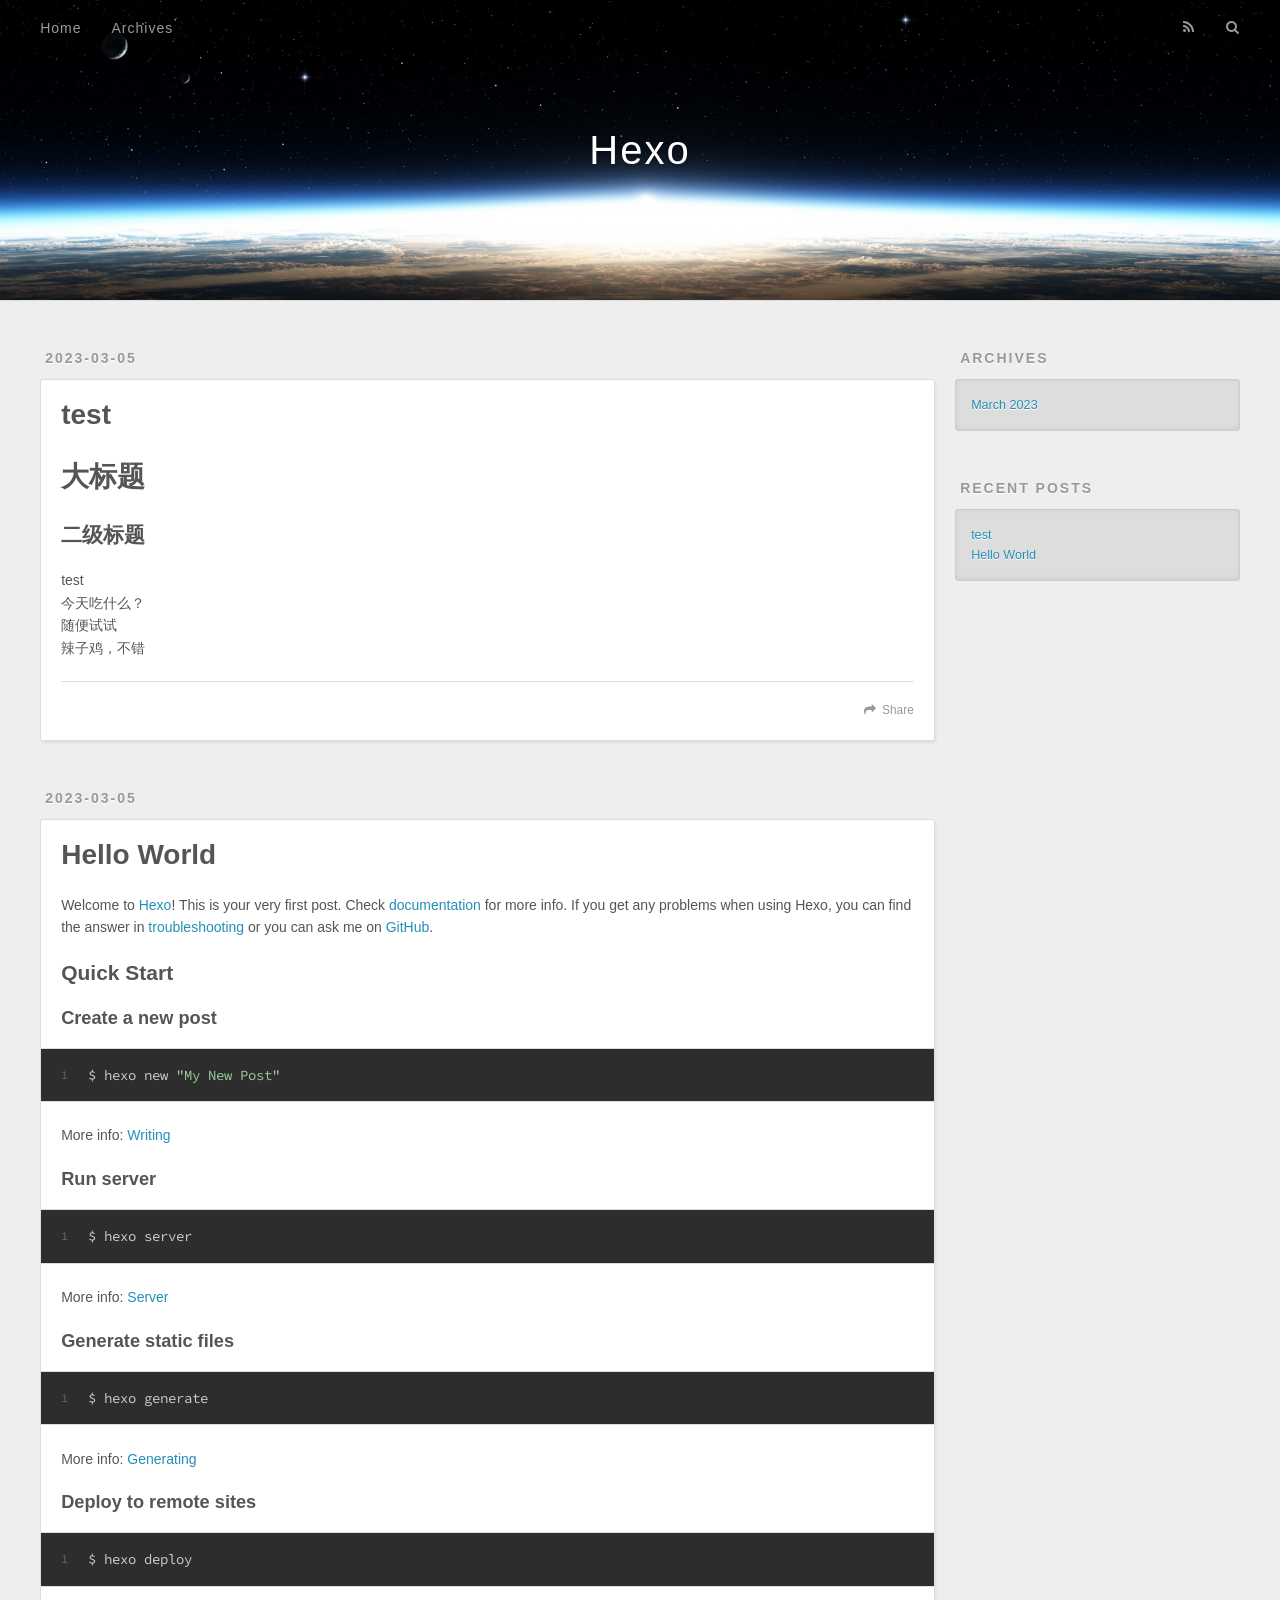
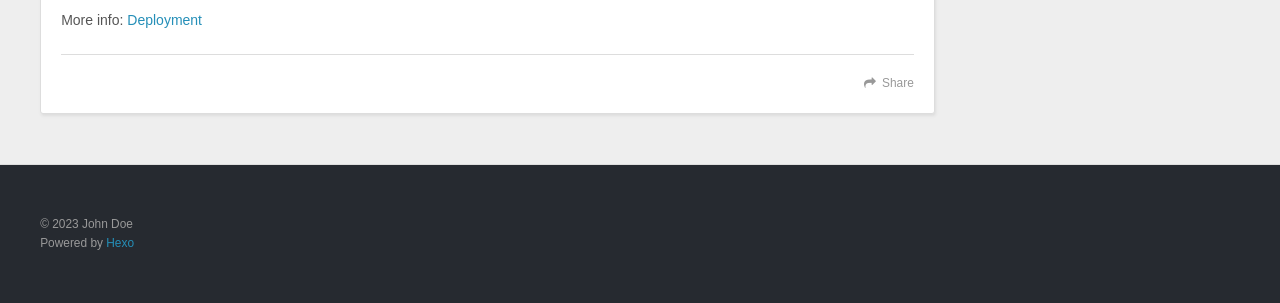
<file: index.html>
<!DOCTYPE html>
<html>
<head>
  <meta charset="utf-8">
  

  
  <title>Hexo</title>
  <meta name="viewport" content="width=device-width, initial-scale=1, maximum-scale=1">
  <meta property="og:type" content="website">
<meta property="og:title" content="Hexo">
<meta property="og:url" content="http://example.com/index.html">
<meta property="og:site_name" content="Hexo">
<meta property="og:locale" content="en_US">
<meta property="article:author" content="John Doe">
<meta name="twitter:card" content="summary">
  
    <link rel="alternate" href="/atom.xml" title="Hexo" type="application/atom+xml">
  
  
    <link rel="icon" href="/favicon.png">
  
  
    <link href="//fonts.googleapis.com/css?family=Source+Code+Pro" rel="stylesheet" type="text/css">
  
  
<link rel="stylesheet" href="/css/style.css">

<meta name="generator" content="Hexo 5.4.2"></head>

<body>
  <div id="container">
    <div id="wrap">
      <header id="header">
  <div id="banner"></div>
  <div id="header-outer" class="outer">
    <div id="header-title" class="inner">
      <h1 id="logo-wrap">
        <a href="/" id="logo">Hexo</a>
      </h1>
      
    </div>
    <div id="header-inner" class="inner">
      <nav id="main-nav">
        <a id="main-nav-toggle" class="nav-icon"></a>
        
          <a class="main-nav-link" href="/">Home</a>
        
          <a class="main-nav-link" href="/archives">Archives</a>
        
      </nav>
      <nav id="sub-nav">
        
          <a id="nav-rss-link" class="nav-icon" href="/atom.xml" title="RSS Feed"></a>
        
        <a id="nav-search-btn" class="nav-icon" title="Search"></a>
      </nav>
      <div id="search-form-wrap">
        <form action="//google.com/search" method="get" accept-charset="UTF-8" class="search-form"><input type="search" name="q" class="search-form-input" placeholder="Search"><button type="submit" class="search-form-submit">&#xF002;</button><input type="hidden" name="sitesearch" value="http://example.com"></form>
      </div>
    </div>
  </div>
</header>
      <div class="outer">
        <section id="main">
  
    <article id="post-test" class="article article-type-post" itemscope itemprop="blogPost">
  <div class="article-meta">
    <a href="/2023/03/05/test/" class="article-date">
  <time datetime="2023-03-04T17:13:59.000Z" itemprop="datePublished">2023-03-05</time>
</a>
    
  </div>
  <div class="article-inner">
    
    
      <header class="article-header">
        
  
    <h1 itemprop="name">
      <a class="article-title" href="/2023/03/05/test/">test</a>
    </h1>
  

      </header>
    
    <div class="article-entry" itemprop="articleBody">
      
        <h1 id="大标题"><a href="#大标题" class="headerlink" title="大标题"></a>大标题</h1><h2 id="二级标题"><a href="#二级标题" class="headerlink" title="二级标题"></a>二级标题</h2><p>test<br>今天吃什么？<br>随便试试<br>辣子鸡，不错</p>

      
    </div>
    <footer class="article-footer">
      <a data-url="http://example.com/2023/03/05/test/" data-id="cleub944b0001d62c0gducudq" class="article-share-link">Share</a>
      
      
    </footer>
  </div>
  
</article>


  
    <article id="post-hello-world" class="article article-type-post" itemscope itemprop="blogPost">
  <div class="article-meta">
    <a href="/2023/03/05/hello-world/" class="article-date">
  <time datetime="2023-03-04T17:11:36.143Z" itemprop="datePublished">2023-03-05</time>
</a>
    
  </div>
  <div class="article-inner">
    
    
      <header class="article-header">
        
  
    <h1 itemprop="name">
      <a class="article-title" href="/2023/03/05/hello-world/">Hello World</a>
    </h1>
  

      </header>
    
    <div class="article-entry" itemprop="articleBody">
      
        <p>Welcome to <a target="_blank" rel="noopener" href="https://hexo.io/">Hexo</a>! This is your very first post. Check <a target="_blank" rel="noopener" href="https://hexo.io/docs/">documentation</a> for more info. If you get any problems when using Hexo, you can find the answer in <a target="_blank" rel="noopener" href="https://hexo.io/docs/troubleshooting.html">troubleshooting</a> or you can ask me on <a target="_blank" rel="noopener" href="https://github.com/hexojs/hexo/issues">GitHub</a>.</p>
<h2 id="Quick-Start"><a href="#Quick-Start" class="headerlink" title="Quick Start"></a>Quick Start</h2><h3 id="Create-a-new-post"><a href="#Create-a-new-post" class="headerlink" title="Create a new post"></a>Create a new post</h3><figure class="highlight bash"><table><tr><td class="gutter"><pre><span class="line">1</span><br></pre></td><td class="code"><pre><span class="line">$ hexo new <span class="string">&quot;My New Post&quot;</span></span><br></pre></td></tr></table></figure>

<p>More info: <a target="_blank" rel="noopener" href="https://hexo.io/docs/writing.html">Writing</a></p>
<h3 id="Run-server"><a href="#Run-server" class="headerlink" title="Run server"></a>Run server</h3><figure class="highlight bash"><table><tr><td class="gutter"><pre><span class="line">1</span><br></pre></td><td class="code"><pre><span class="line">$ hexo server</span><br></pre></td></tr></table></figure>

<p>More info: <a target="_blank" rel="noopener" href="https://hexo.io/docs/server.html">Server</a></p>
<h3 id="Generate-static-files"><a href="#Generate-static-files" class="headerlink" title="Generate static files"></a>Generate static files</h3><figure class="highlight bash"><table><tr><td class="gutter"><pre><span class="line">1</span><br></pre></td><td class="code"><pre><span class="line">$ hexo generate</span><br></pre></td></tr></table></figure>

<p>More info: <a target="_blank" rel="noopener" href="https://hexo.io/docs/generating.html">Generating</a></p>
<h3 id="Deploy-to-remote-sites"><a href="#Deploy-to-remote-sites" class="headerlink" title="Deploy to remote sites"></a>Deploy to remote sites</h3><figure class="highlight bash"><table><tr><td class="gutter"><pre><span class="line">1</span><br></pre></td><td class="code"><pre><span class="line">$ hexo deploy</span><br></pre></td></tr></table></figure>

<p>More info: <a target="_blank" rel="noopener" href="https://hexo.io/docs/one-command-deployment.html">Deployment</a></p>

      
    </div>
    <footer class="article-footer">
      <a data-url="http://example.com/2023/03/05/hello-world/" data-id="cleub94480000d62c232hgd8u" class="article-share-link">Share</a>
      
      
    </footer>
  </div>
  
</article>


  


</section>
        
          <aside id="sidebar">
  
    

  
    

  
    
  
    
  <div class="widget-wrap">
    <h3 class="widget-title">Archives</h3>
    <div class="widget">
      <ul class="archive-list"><li class="archive-list-item"><a class="archive-list-link" href="/archives/2023/03/">March 2023</a></li></ul>
    </div>
  </div>


  
    
  <div class="widget-wrap">
    <h3 class="widget-title">Recent Posts</h3>
    <div class="widget">
      <ul>
        
          <li>
            <a href="/2023/03/05/test/">test</a>
          </li>
        
          <li>
            <a href="/2023/03/05/hello-world/">Hello World</a>
          </li>
        
      </ul>
    </div>
  </div>

  
</aside>
        
      </div>
      <footer id="footer">
  
  <div class="outer">
    <div id="footer-info" class="inner">
      &copy; 2023 John Doe<br>
      Powered by <a href="http://hexo.io/" target="_blank">Hexo</a>
    </div>
  </div>
</footer>
    </div>
    <nav id="mobile-nav">
  
    <a href="/" class="mobile-nav-link">Home</a>
  
    <a href="/archives" class="mobile-nav-link">Archives</a>
  
</nav>
    

<script src="//ajax.googleapis.com/ajax/libs/jquery/2.0.3/jquery.min.js"></script>


  
<link rel="stylesheet" href="/fancybox/jquery.fancybox.css">

  
<script src="/fancybox/jquery.fancybox.pack.js"></script>




<script src="/js/script.js"></script>




  </div>
</body>
</html>
</file>
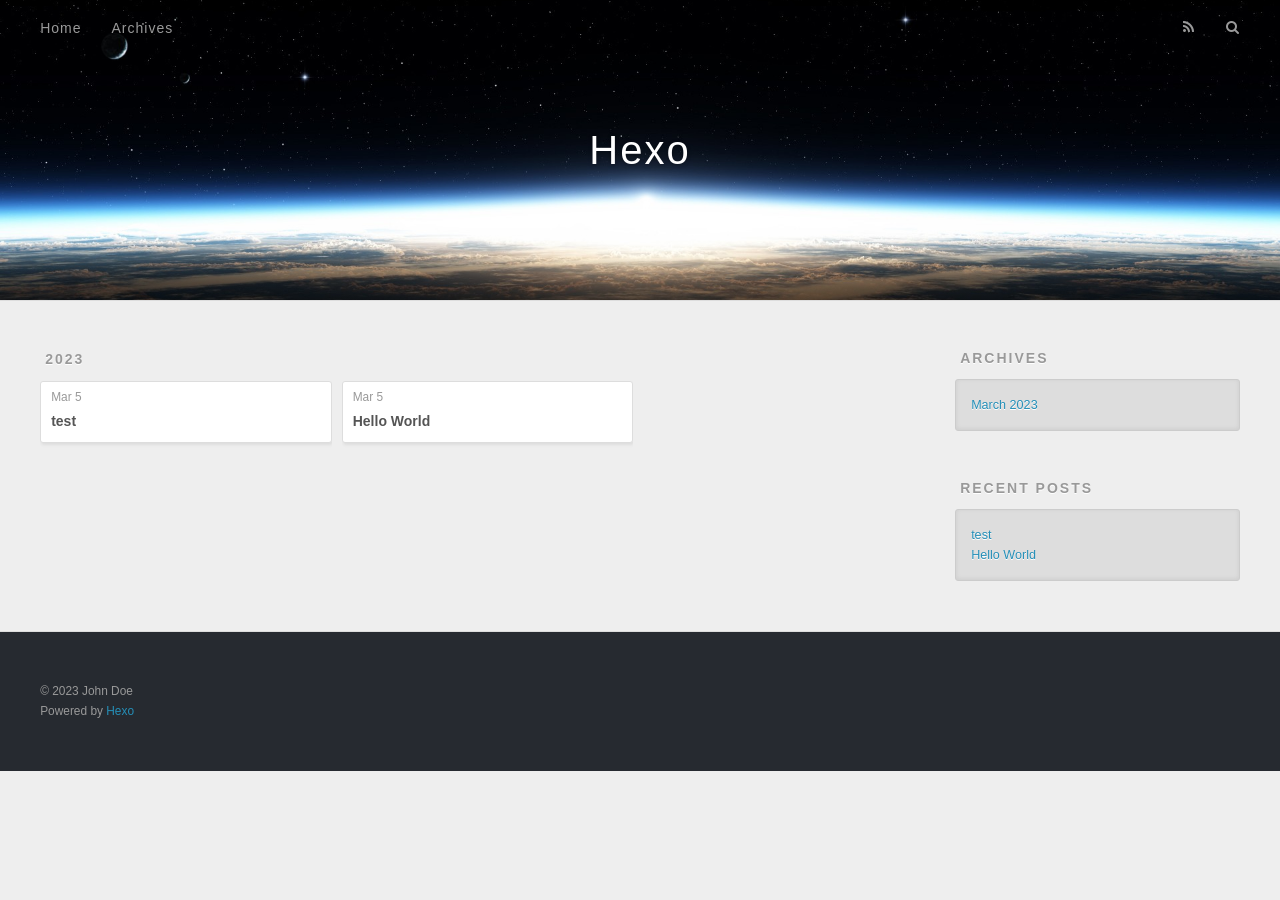
<file: archives/index.html>
<!DOCTYPE html>
<html>
<head>
  <meta charset="utf-8">
  

  
  <title>Archives | Hexo</title>
  <meta name="viewport" content="width=device-width, initial-scale=1, maximum-scale=1">
  <meta property="og:type" content="website">
<meta property="og:title" content="Hexo">
<meta property="og:url" content="http://example.com/archives/index.html">
<meta property="og:site_name" content="Hexo">
<meta property="og:locale" content="en_US">
<meta property="article:author" content="John Doe">
<meta name="twitter:card" content="summary">
  
    <link rel="alternate" href="/atom.xml" title="Hexo" type="application/atom+xml">
  
  
    <link rel="icon" href="/favicon.png">
  
  
    <link href="//fonts.googleapis.com/css?family=Source+Code+Pro" rel="stylesheet" type="text/css">
  
  
<link rel="stylesheet" href="/css/style.css">

<meta name="generator" content="Hexo 5.4.2"></head>

<body>
  <div id="container">
    <div id="wrap">
      <header id="header">
  <div id="banner"></div>
  <div id="header-outer" class="outer">
    <div id="header-title" class="inner">
      <h1 id="logo-wrap">
        <a href="/" id="logo">Hexo</a>
      </h1>
      
    </div>
    <div id="header-inner" class="inner">
      <nav id="main-nav">
        <a id="main-nav-toggle" class="nav-icon"></a>
        
          <a class="main-nav-link" href="/">Home</a>
        
          <a class="main-nav-link" href="/archives">Archives</a>
        
      </nav>
      <nav id="sub-nav">
        
          <a id="nav-rss-link" class="nav-icon" href="/atom.xml" title="RSS Feed"></a>
        
        <a id="nav-search-btn" class="nav-icon" title="Search"></a>
      </nav>
      <div id="search-form-wrap">
        <form action="//google.com/search" method="get" accept-charset="UTF-8" class="search-form"><input type="search" name="q" class="search-form-input" placeholder="Search"><button type="submit" class="search-form-submit">&#xF002;</button><input type="hidden" name="sitesearch" value="http://example.com"></form>
      </div>
    </div>
  </div>
</header>
      <div class="outer">
        <section id="main">
  
  
    
    
      
      
      <section class="archives-wrap">
        <div class="archive-year-wrap">
          <a href="/archives/2023" class="archive-year">2023</a>
        </div>
        <div class="archives">
    
    <article class="archive-article archive-type-post">
  <div class="archive-article-inner">
    <header class="archive-article-header">
      <a href="/2023/03/05/test/" class="archive-article-date">
  <time datetime="2023-03-04T17:13:59.000Z" itemprop="datePublished">Mar 5</time>
</a>
      
  
    <h1 itemprop="name">
      <a class="archive-article-title" href="/2023/03/05/test/">test</a>
    </h1>
  

    </header>
  </div>
</article>
  
    
    
    <article class="archive-article archive-type-post">
  <div class="archive-article-inner">
    <header class="archive-article-header">
      <a href="/2023/03/05/hello-world/" class="archive-article-date">
  <time datetime="2023-03-04T17:11:36.143Z" itemprop="datePublished">Mar 5</time>
</a>
      
  
    <h1 itemprop="name">
      <a class="archive-article-title" href="/2023/03/05/hello-world/">Hello World</a>
    </h1>
  

    </header>
  </div>
</article>
  
  
    </div></section>
  


</section>
        
          <aside id="sidebar">
  
    

  
    

  
    
  
    
  <div class="widget-wrap">
    <h3 class="widget-title">Archives</h3>
    <div class="widget">
      <ul class="archive-list"><li class="archive-list-item"><a class="archive-list-link" href="/archives/2023/03/">March 2023</a></li></ul>
    </div>
  </div>


  
    
  <div class="widget-wrap">
    <h3 class="widget-title">Recent Posts</h3>
    <div class="widget">
      <ul>
        
          <li>
            <a href="/2023/03/05/test/">test</a>
          </li>
        
          <li>
            <a href="/2023/03/05/hello-world/">Hello World</a>
          </li>
        
      </ul>
    </div>
  </div>

  
</aside>
        
      </div>
      <footer id="footer">
  
  <div class="outer">
    <div id="footer-info" class="inner">
      &copy; 2023 John Doe<br>
      Powered by <a href="http://hexo.io/" target="_blank">Hexo</a>
    </div>
  </div>
</footer>
    </div>
    <nav id="mobile-nav">
  
    <a href="/" class="mobile-nav-link">Home</a>
  
    <a href="/archives" class="mobile-nav-link">Archives</a>
  
</nav>
    

<script src="//ajax.googleapis.com/ajax/libs/jquery/2.0.3/jquery.min.js"></script>


  
<link rel="stylesheet" href="/fancybox/jquery.fancybox.css">

  
<script src="/fancybox/jquery.fancybox.pack.js"></script>




<script src="/js/script.js"></script>




  </div>
</body>
</html>
</file>
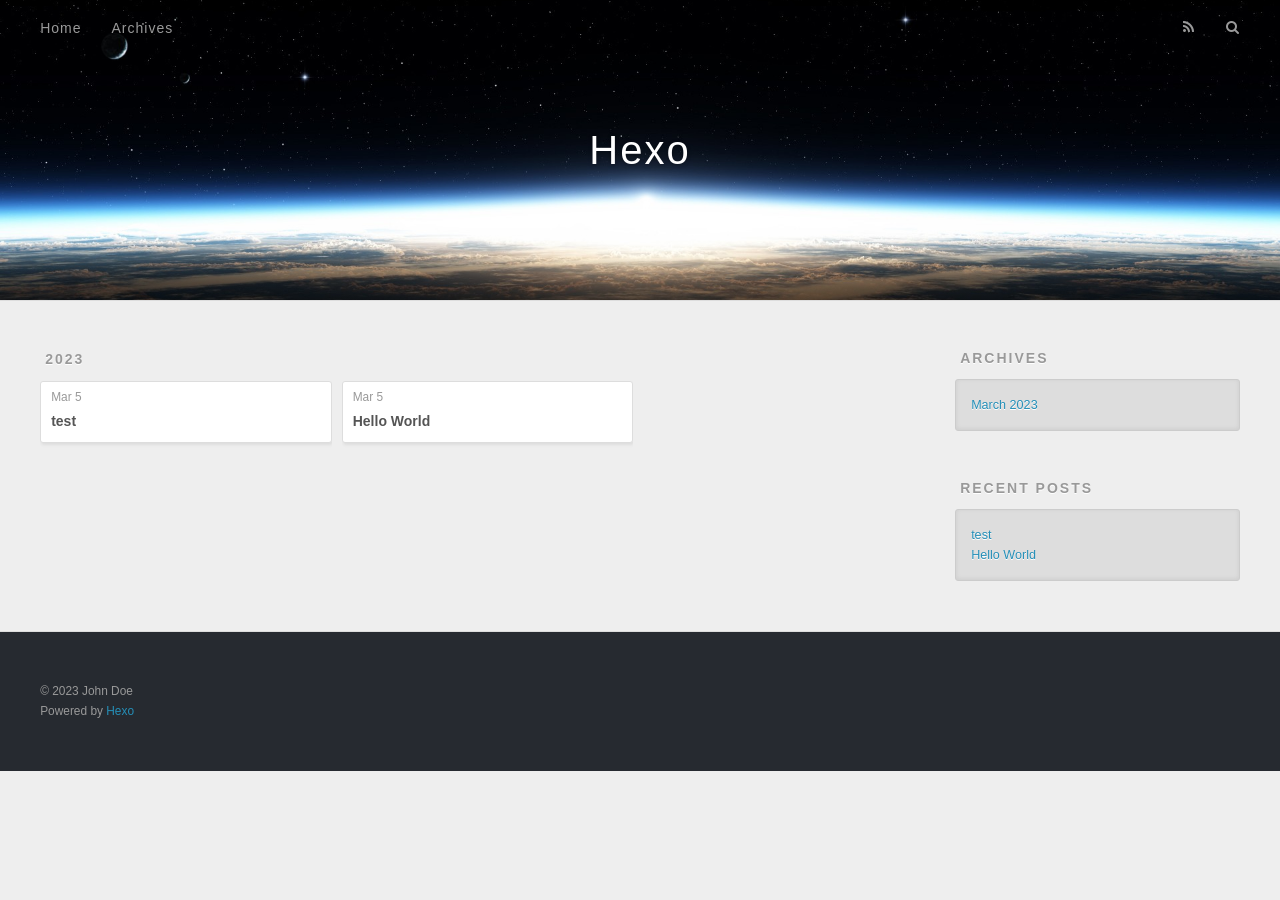
<file: archives/2023/index.html>
<!DOCTYPE html>
<html>
<head>
  <meta charset="utf-8">
  

  
  <title>Archives: 2023 | Hexo</title>
  <meta name="viewport" content="width=device-width, initial-scale=1, maximum-scale=1">
  <meta property="og:type" content="website">
<meta property="og:title" content="Hexo">
<meta property="og:url" content="http://example.com/archives/2023/index.html">
<meta property="og:site_name" content="Hexo">
<meta property="og:locale" content="en_US">
<meta property="article:author" content="John Doe">
<meta name="twitter:card" content="summary">
  
    <link rel="alternate" href="/atom.xml" title="Hexo" type="application/atom+xml">
  
  
    <link rel="icon" href="/favicon.png">
  
  
    <link href="//fonts.googleapis.com/css?family=Source+Code+Pro" rel="stylesheet" type="text/css">
  
  
<link rel="stylesheet" href="/css/style.css">

<meta name="generator" content="Hexo 5.4.2"></head>

<body>
  <div id="container">
    <div id="wrap">
      <header id="header">
  <div id="banner"></div>
  <div id="header-outer" class="outer">
    <div id="header-title" class="inner">
      <h1 id="logo-wrap">
        <a href="/" id="logo">Hexo</a>
      </h1>
      
    </div>
    <div id="header-inner" class="inner">
      <nav id="main-nav">
        <a id="main-nav-toggle" class="nav-icon"></a>
        
          <a class="main-nav-link" href="/">Home</a>
        
          <a class="main-nav-link" href="/archives">Archives</a>
        
      </nav>
      <nav id="sub-nav">
        
          <a id="nav-rss-link" class="nav-icon" href="/atom.xml" title="RSS Feed"></a>
        
        <a id="nav-search-btn" class="nav-icon" title="Search"></a>
      </nav>
      <div id="search-form-wrap">
        <form action="//google.com/search" method="get" accept-charset="UTF-8" class="search-form"><input type="search" name="q" class="search-form-input" placeholder="Search"><button type="submit" class="search-form-submit">&#xF002;</button><input type="hidden" name="sitesearch" value="http://example.com"></form>
      </div>
    </div>
  </div>
</header>
      <div class="outer">
        <section id="main">
  
  
    
    
      
      
      <section class="archives-wrap">
        <div class="archive-year-wrap">
          <a href="/archives/2023" class="archive-year">2023</a>
        </div>
        <div class="archives">
    
    <article class="archive-article archive-type-post">
  <div class="archive-article-inner">
    <header class="archive-article-header">
      <a href="/2023/03/05/test/" class="archive-article-date">
  <time datetime="2023-03-04T17:13:59.000Z" itemprop="datePublished">Mar 5</time>
</a>
      
  
    <h1 itemprop="name">
      <a class="archive-article-title" href="/2023/03/05/test/">test</a>
    </h1>
  

    </header>
  </div>
</article>
  
    
    
    <article class="archive-article archive-type-post">
  <div class="archive-article-inner">
    <header class="archive-article-header">
      <a href="/2023/03/05/hello-world/" class="archive-article-date">
  <time datetime="2023-03-04T17:11:36.143Z" itemprop="datePublished">Mar 5</time>
</a>
      
  
    <h1 itemprop="name">
      <a class="archive-article-title" href="/2023/03/05/hello-world/">Hello World</a>
    </h1>
  

    </header>
  </div>
</article>
  
  
    </div></section>
  


</section>
        
          <aside id="sidebar">
  
    

  
    

  
    
  
    
  <div class="widget-wrap">
    <h3 class="widget-title">Archives</h3>
    <div class="widget">
      <ul class="archive-list"><li class="archive-list-item"><a class="archive-list-link" href="/archives/2023/03/">March 2023</a></li></ul>
    </div>
  </div>


  
    
  <div class="widget-wrap">
    <h3 class="widget-title">Recent Posts</h3>
    <div class="widget">
      <ul>
        
          <li>
            <a href="/2023/03/05/test/">test</a>
          </li>
        
          <li>
            <a href="/2023/03/05/hello-world/">Hello World</a>
          </li>
        
      </ul>
    </div>
  </div>

  
</aside>
        
      </div>
      <footer id="footer">
  
  <div class="outer">
    <div id="footer-info" class="inner">
      &copy; 2023 John Doe<br>
      Powered by <a href="http://hexo.io/" target="_blank">Hexo</a>
    </div>
  </div>
</footer>
    </div>
    <nav id="mobile-nav">
  
    <a href="/" class="mobile-nav-link">Home</a>
  
    <a href="/archives" class="mobile-nav-link">Archives</a>
  
</nav>
    

<script src="//ajax.googleapis.com/ajax/libs/jquery/2.0.3/jquery.min.js"></script>


  
<link rel="stylesheet" href="/fancybox/jquery.fancybox.css">

  
<script src="/fancybox/jquery.fancybox.pack.js"></script>




<script src="/js/script.js"></script>




  </div>
</body>
</html>
</file>
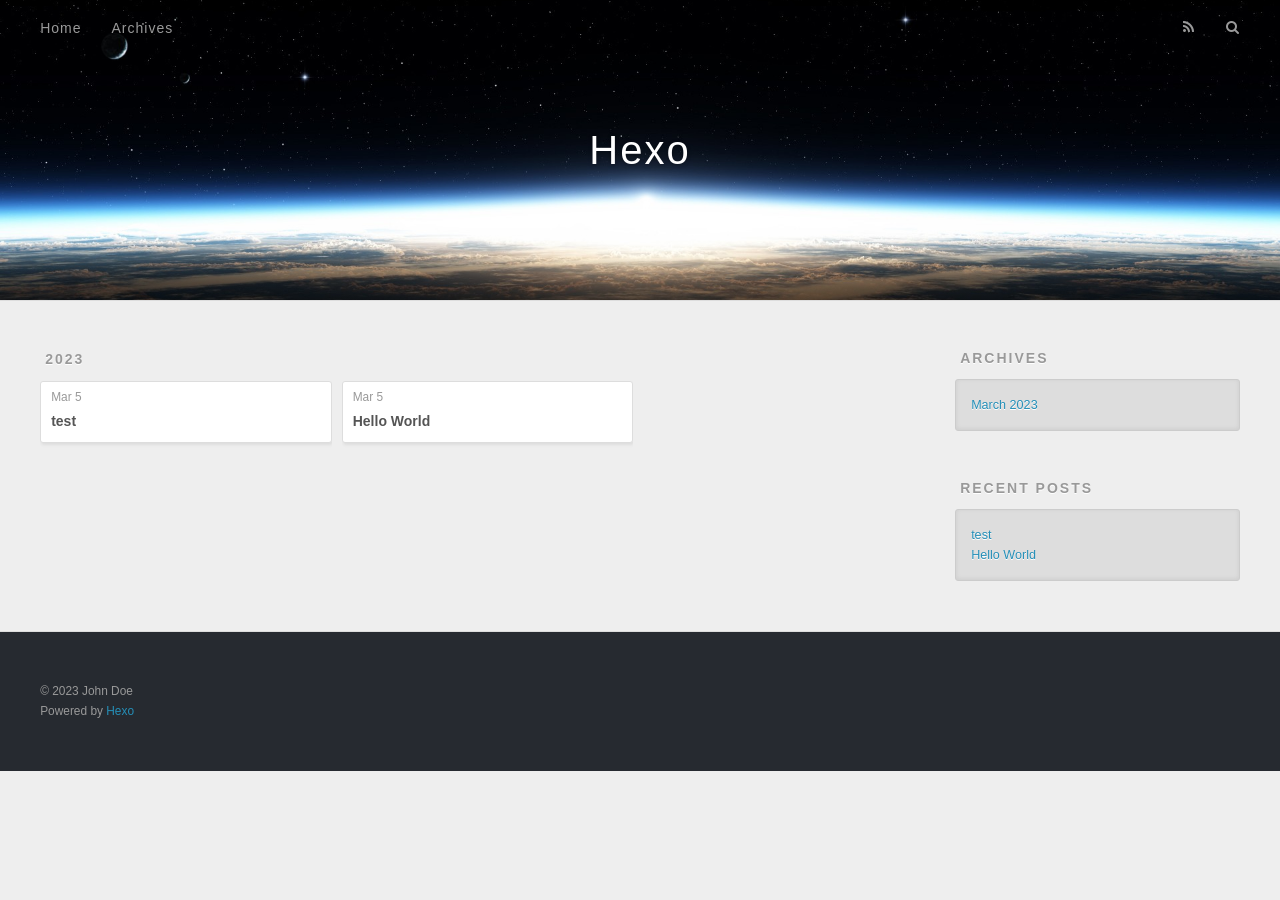
<file: archives/2023/03/index.html>
<!DOCTYPE html>
<html>
<head>
  <meta charset="utf-8">
  

  
  <title>Archives: 2023/3 | Hexo</title>
  <meta name="viewport" content="width=device-width, initial-scale=1, maximum-scale=1">
  <meta property="og:type" content="website">
<meta property="og:title" content="Hexo">
<meta property="og:url" content="http://example.com/archives/2023/03/index.html">
<meta property="og:site_name" content="Hexo">
<meta property="og:locale" content="en_US">
<meta property="article:author" content="John Doe">
<meta name="twitter:card" content="summary">
  
    <link rel="alternate" href="/atom.xml" title="Hexo" type="application/atom+xml">
  
  
    <link rel="icon" href="/favicon.png">
  
  
    <link href="//fonts.googleapis.com/css?family=Source+Code+Pro" rel="stylesheet" type="text/css">
  
  
<link rel="stylesheet" href="/css/style.css">

<meta name="generator" content="Hexo 5.4.2"></head>

<body>
  <div id="container">
    <div id="wrap">
      <header id="header">
  <div id="banner"></div>
  <div id="header-outer" class="outer">
    <div id="header-title" class="inner">
      <h1 id="logo-wrap">
        <a href="/" id="logo">Hexo</a>
      </h1>
      
    </div>
    <div id="header-inner" class="inner">
      <nav id="main-nav">
        <a id="main-nav-toggle" class="nav-icon"></a>
        
          <a class="main-nav-link" href="/">Home</a>
        
          <a class="main-nav-link" href="/archives">Archives</a>
        
      </nav>
      <nav id="sub-nav">
        
          <a id="nav-rss-link" class="nav-icon" href="/atom.xml" title="RSS Feed"></a>
        
        <a id="nav-search-btn" class="nav-icon" title="Search"></a>
      </nav>
      <div id="search-form-wrap">
        <form action="//google.com/search" method="get" accept-charset="UTF-8" class="search-form"><input type="search" name="q" class="search-form-input" placeholder="Search"><button type="submit" class="search-form-submit">&#xF002;</button><input type="hidden" name="sitesearch" value="http://example.com"></form>
      </div>
    </div>
  </div>
</header>
      <div class="outer">
        <section id="main">
  
  
    
    
      
      
      <section class="archives-wrap">
        <div class="archive-year-wrap">
          <a href="/archives/2023" class="archive-year">2023</a>
        </div>
        <div class="archives">
    
    <article class="archive-article archive-type-post">
  <div class="archive-article-inner">
    <header class="archive-article-header">
      <a href="/2023/03/05/test/" class="archive-article-date">
  <time datetime="2023-03-04T17:13:59.000Z" itemprop="datePublished">Mar 5</time>
</a>
      
  
    <h1 itemprop="name">
      <a class="archive-article-title" href="/2023/03/05/test/">test</a>
    </h1>
  

    </header>
  </div>
</article>
  
    
    
    <article class="archive-article archive-type-post">
  <div class="archive-article-inner">
    <header class="archive-article-header">
      <a href="/2023/03/05/hello-world/" class="archive-article-date">
  <time datetime="2023-03-04T17:11:36.143Z" itemprop="datePublished">Mar 5</time>
</a>
      
  
    <h1 itemprop="name">
      <a class="archive-article-title" href="/2023/03/05/hello-world/">Hello World</a>
    </h1>
  

    </header>
  </div>
</article>
  
  
    </div></section>
  


</section>
        
          <aside id="sidebar">
  
    

  
    

  
    
  
    
  <div class="widget-wrap">
    <h3 class="widget-title">Archives</h3>
    <div class="widget">
      <ul class="archive-list"><li class="archive-list-item"><a class="archive-list-link" href="/archives/2023/03/">March 2023</a></li></ul>
    </div>
  </div>


  
    
  <div class="widget-wrap">
    <h3 class="widget-title">Recent Posts</h3>
    <div class="widget">
      <ul>
        
          <li>
            <a href="/2023/03/05/test/">test</a>
          </li>
        
          <li>
            <a href="/2023/03/05/hello-world/">Hello World</a>
          </li>
        
      </ul>
    </div>
  </div>

  
</aside>
        
      </div>
      <footer id="footer">
  
  <div class="outer">
    <div id="footer-info" class="inner">
      &copy; 2023 John Doe<br>
      Powered by <a href="http://hexo.io/" target="_blank">Hexo</a>
    </div>
  </div>
</footer>
    </div>
    <nav id="mobile-nav">
  
    <a href="/" class="mobile-nav-link">Home</a>
  
    <a href="/archives" class="mobile-nav-link">Archives</a>
  
</nav>
    

<script src="//ajax.googleapis.com/ajax/libs/jquery/2.0.3/jquery.min.js"></script>


  
<link rel="stylesheet" href="/fancybox/jquery.fancybox.css">

  
<script src="/fancybox/jquery.fancybox.pack.js"></script>




<script src="/js/script.js"></script>




  </div>
</body>
</html>
</file>
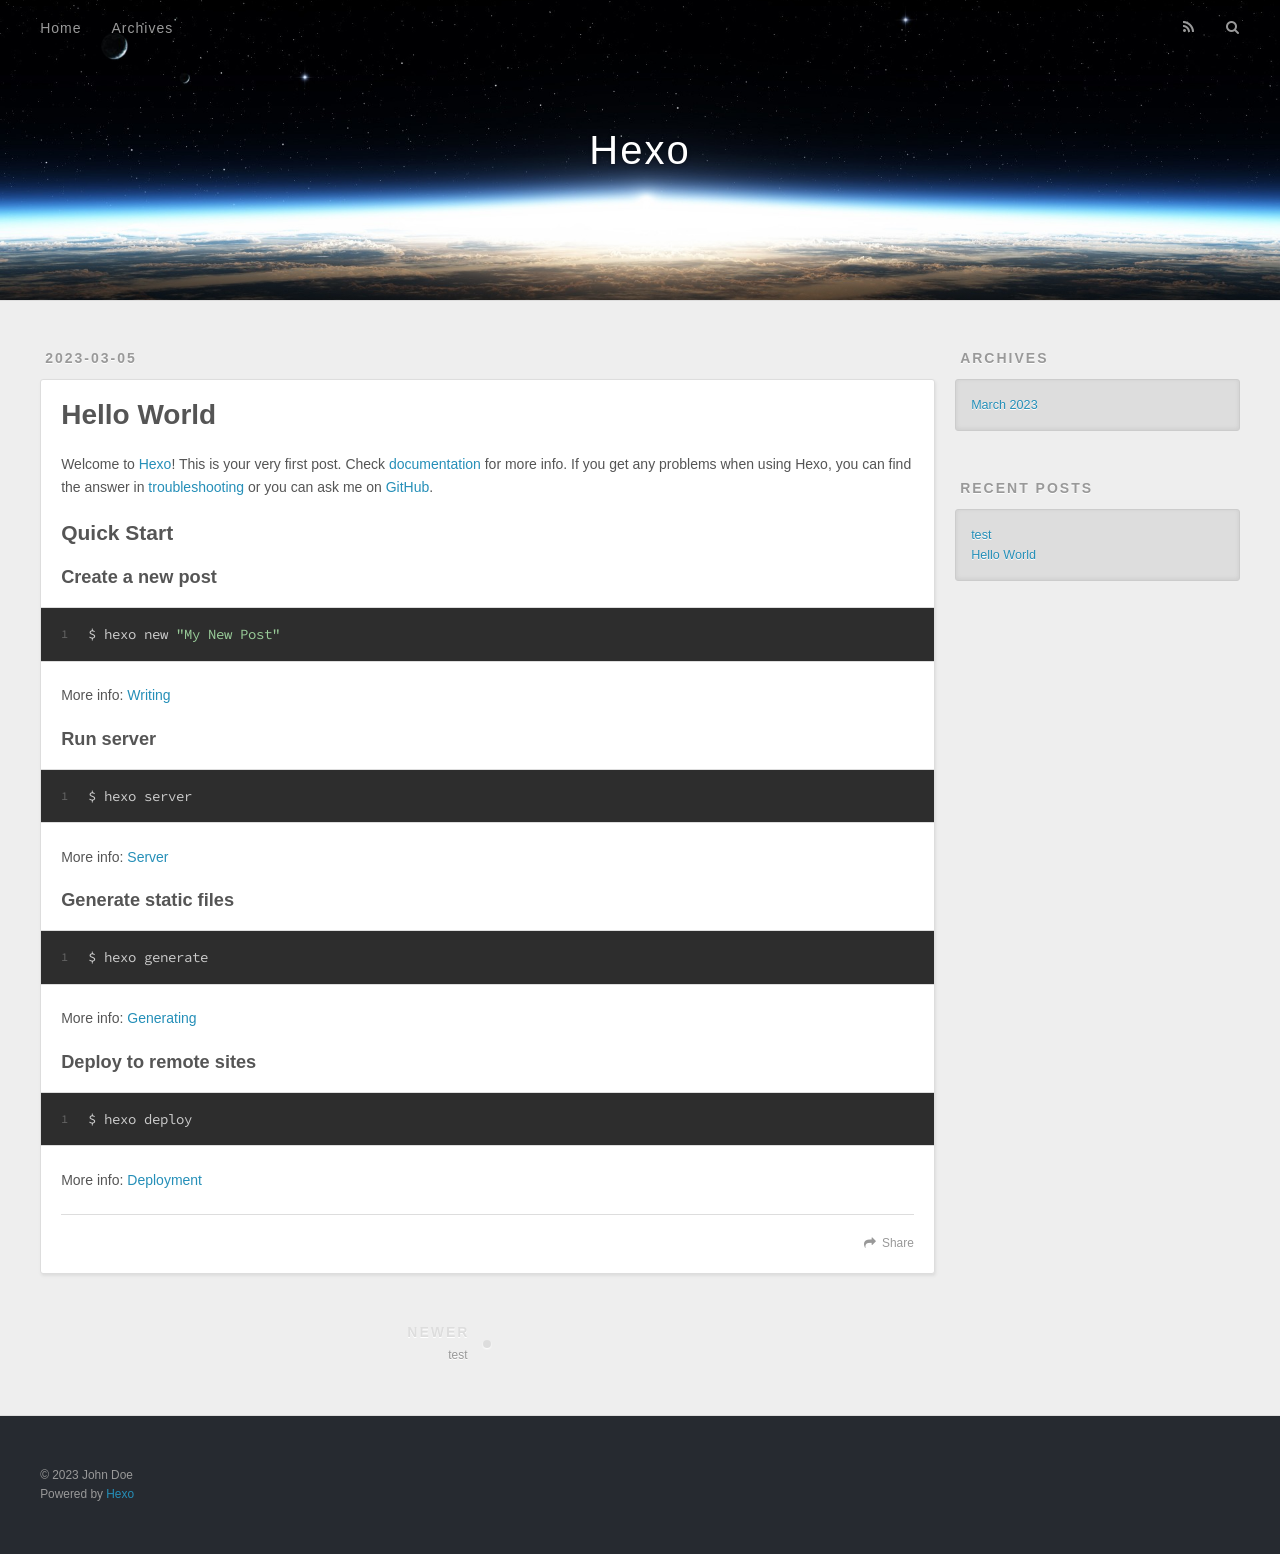
<file: 2023/03/05/hello-world/index.html>
<!DOCTYPE html>
<html>
<head>
  <meta charset="utf-8">
  

  
  <title>Hello World | Hexo</title>
  <meta name="viewport" content="width=device-width, initial-scale=1, maximum-scale=1">
  <meta name="description" content="Welcome to Hexo! This is your very first post. Check documentation for more info. If you get any problems when using Hexo, you can find the answer in troubleshooting or you can ask me on GitHub. Quick">
<meta property="og:type" content="article">
<meta property="og:title" content="Hello World">
<meta property="og:url" content="http://example.com/2023/03/05/hello-world/index.html">
<meta property="og:site_name" content="Hexo">
<meta property="og:description" content="Welcome to Hexo! This is your very first post. Check documentation for more info. If you get any problems when using Hexo, you can find the answer in troubleshooting or you can ask me on GitHub. Quick">
<meta property="og:locale" content="en_US">
<meta property="article:published_time" content="2023-03-04T17:11:36.143Z">
<meta property="article:modified_time" content="2023-03-04T17:11:36.143Z">
<meta property="article:author" content="John Doe">
<meta name="twitter:card" content="summary">
  
    <link rel="alternate" href="/atom.xml" title="Hexo" type="application/atom+xml">
  
  
    <link rel="icon" href="/favicon.png">
  
  
    <link href="//fonts.googleapis.com/css?family=Source+Code+Pro" rel="stylesheet" type="text/css">
  
  
<link rel="stylesheet" href="/css/style.css">

<meta name="generator" content="Hexo 5.4.2"></head>

<body>
  <div id="container">
    <div id="wrap">
      <header id="header">
  <div id="banner"></div>
  <div id="header-outer" class="outer">
    <div id="header-title" class="inner">
      <h1 id="logo-wrap">
        <a href="/" id="logo">Hexo</a>
      </h1>
      
    </div>
    <div id="header-inner" class="inner">
      <nav id="main-nav">
        <a id="main-nav-toggle" class="nav-icon"></a>
        
          <a class="main-nav-link" href="/">Home</a>
        
          <a class="main-nav-link" href="/archives">Archives</a>
        
      </nav>
      <nav id="sub-nav">
        
          <a id="nav-rss-link" class="nav-icon" href="/atom.xml" title="RSS Feed"></a>
        
        <a id="nav-search-btn" class="nav-icon" title="Search"></a>
      </nav>
      <div id="search-form-wrap">
        <form action="//google.com/search" method="get" accept-charset="UTF-8" class="search-form"><input type="search" name="q" class="search-form-input" placeholder="Search"><button type="submit" class="search-form-submit">&#xF002;</button><input type="hidden" name="sitesearch" value="http://example.com"></form>
      </div>
    </div>
  </div>
</header>
      <div class="outer">
        <section id="main"><article id="post-hello-world" class="article article-type-post" itemscope itemprop="blogPost">
  <div class="article-meta">
    <a href="/2023/03/05/hello-world/" class="article-date">
  <time datetime="2023-03-04T17:11:36.143Z" itemprop="datePublished">2023-03-05</time>
</a>
    
  </div>
  <div class="article-inner">
    
    
      <header class="article-header">
        
  
    <h1 class="article-title" itemprop="name">
      Hello World
    </h1>
  

      </header>
    
    <div class="article-entry" itemprop="articleBody">
      
        <p>Welcome to <a target="_blank" rel="noopener" href="https://hexo.io/">Hexo</a>! This is your very first post. Check <a target="_blank" rel="noopener" href="https://hexo.io/docs/">documentation</a> for more info. If you get any problems when using Hexo, you can find the answer in <a target="_blank" rel="noopener" href="https://hexo.io/docs/troubleshooting.html">troubleshooting</a> or you can ask me on <a target="_blank" rel="noopener" href="https://github.com/hexojs/hexo/issues">GitHub</a>.</p>
<h2 id="Quick-Start"><a href="#Quick-Start" class="headerlink" title="Quick Start"></a>Quick Start</h2><h3 id="Create-a-new-post"><a href="#Create-a-new-post" class="headerlink" title="Create a new post"></a>Create a new post</h3><figure class="highlight bash"><table><tr><td class="gutter"><pre><span class="line">1</span><br></pre></td><td class="code"><pre><span class="line">$ hexo new <span class="string">&quot;My New Post&quot;</span></span><br></pre></td></tr></table></figure>

<p>More info: <a target="_blank" rel="noopener" href="https://hexo.io/docs/writing.html">Writing</a></p>
<h3 id="Run-server"><a href="#Run-server" class="headerlink" title="Run server"></a>Run server</h3><figure class="highlight bash"><table><tr><td class="gutter"><pre><span class="line">1</span><br></pre></td><td class="code"><pre><span class="line">$ hexo server</span><br></pre></td></tr></table></figure>

<p>More info: <a target="_blank" rel="noopener" href="https://hexo.io/docs/server.html">Server</a></p>
<h3 id="Generate-static-files"><a href="#Generate-static-files" class="headerlink" title="Generate static files"></a>Generate static files</h3><figure class="highlight bash"><table><tr><td class="gutter"><pre><span class="line">1</span><br></pre></td><td class="code"><pre><span class="line">$ hexo generate</span><br></pre></td></tr></table></figure>

<p>More info: <a target="_blank" rel="noopener" href="https://hexo.io/docs/generating.html">Generating</a></p>
<h3 id="Deploy-to-remote-sites"><a href="#Deploy-to-remote-sites" class="headerlink" title="Deploy to remote sites"></a>Deploy to remote sites</h3><figure class="highlight bash"><table><tr><td class="gutter"><pre><span class="line">1</span><br></pre></td><td class="code"><pre><span class="line">$ hexo deploy</span><br></pre></td></tr></table></figure>

<p>More info: <a target="_blank" rel="noopener" href="https://hexo.io/docs/one-command-deployment.html">Deployment</a></p>

      
    </div>
    <footer class="article-footer">
      <a data-url="http://example.com/2023/03/05/hello-world/" data-id="cleub94480000d62c232hgd8u" class="article-share-link">Share</a>
      
      
    </footer>
  </div>
  
    
<nav id="article-nav">
  
    <a href="/2023/03/05/test/" id="article-nav-newer" class="article-nav-link-wrap">
      <strong class="article-nav-caption">Newer</strong>
      <div class="article-nav-title">
        
          test
        
      </div>
    </a>
  
  
</nav>

  
</article>

</section>
        
          <aside id="sidebar">
  
    

  
    

  
    
  
    
  <div class="widget-wrap">
    <h3 class="widget-title">Archives</h3>
    <div class="widget">
      <ul class="archive-list"><li class="archive-list-item"><a class="archive-list-link" href="/archives/2023/03/">March 2023</a></li></ul>
    </div>
  </div>


  
    
  <div class="widget-wrap">
    <h3 class="widget-title">Recent Posts</h3>
    <div class="widget">
      <ul>
        
          <li>
            <a href="/2023/03/05/test/">test</a>
          </li>
        
          <li>
            <a href="/2023/03/05/hello-world/">Hello World</a>
          </li>
        
      </ul>
    </div>
  </div>

  
</aside>
        
      </div>
      <footer id="footer">
  
  <div class="outer">
    <div id="footer-info" class="inner">
      &copy; 2023 John Doe<br>
      Powered by <a href="http://hexo.io/" target="_blank">Hexo</a>
    </div>
  </div>
</footer>
    </div>
    <nav id="mobile-nav">
  
    <a href="/" class="mobile-nav-link">Home</a>
  
    <a href="/archives" class="mobile-nav-link">Archives</a>
  
</nav>
    

<script src="//ajax.googleapis.com/ajax/libs/jquery/2.0.3/jquery.min.js"></script>


  
<link rel="stylesheet" href="/fancybox/jquery.fancybox.css">

  
<script src="/fancybox/jquery.fancybox.pack.js"></script>




<script src="/js/script.js"></script>




  </div>
</body>
</html>
</file>
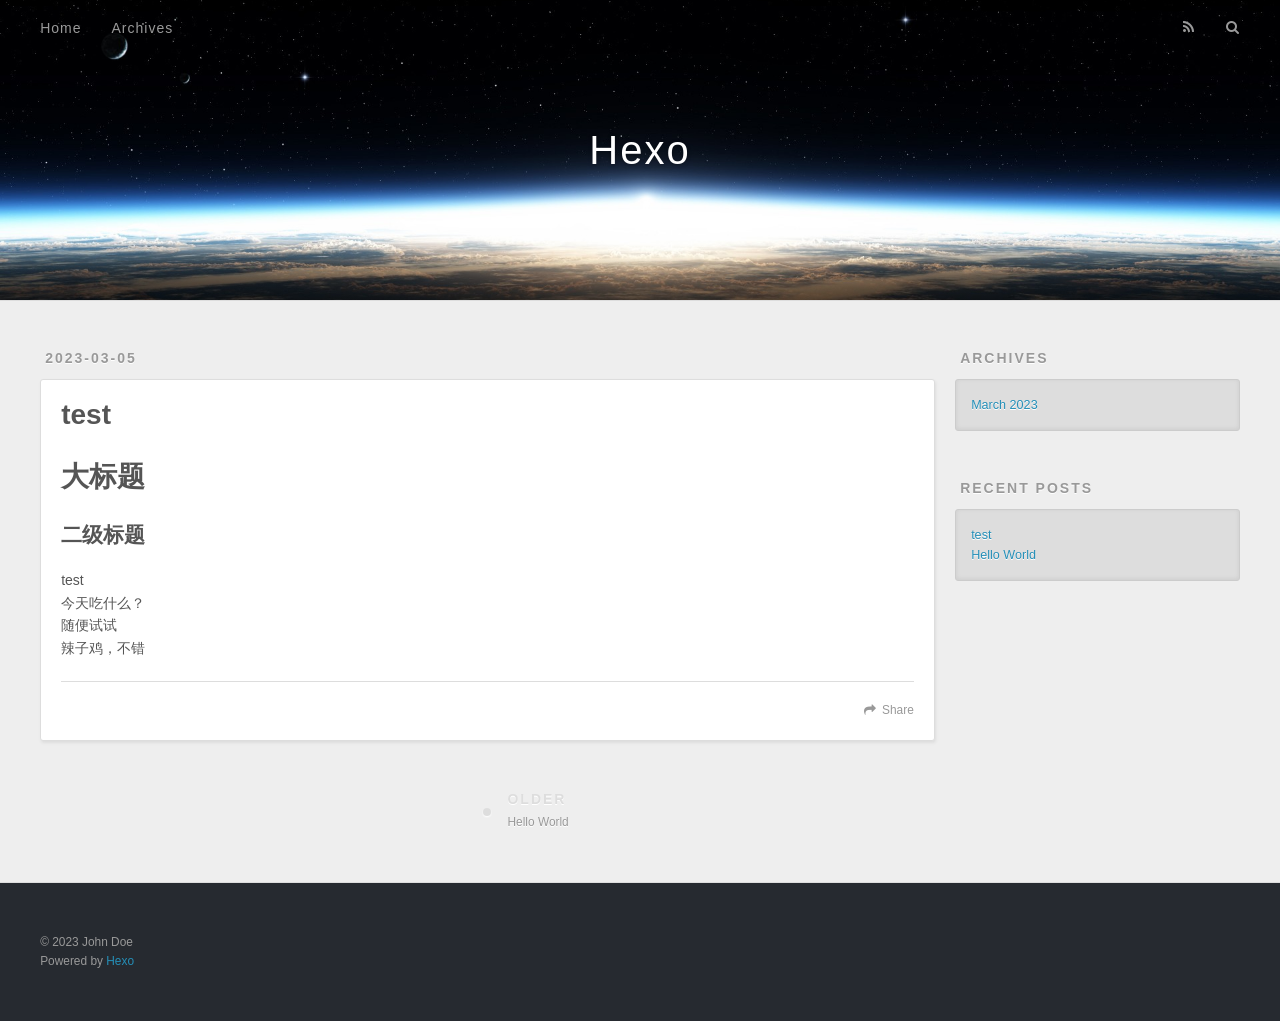
<file: 2023/03/05/test/index.html>
<!DOCTYPE html>
<html>
<head>
  <meta charset="utf-8">
  

  
  <title>test | Hexo</title>
  <meta name="viewport" content="width=device-width, initial-scale=1, maximum-scale=1">
  <meta name="description" content="大标题二级标题test今天吃什么？随便试试辣子鸡，不错">
<meta property="og:type" content="article">
<meta property="og:title" content="test">
<meta property="og:url" content="http://example.com/2023/03/05/test/index.html">
<meta property="og:site_name" content="Hexo">
<meta property="og:description" content="大标题二级标题test今天吃什么？随便试试辣子鸡，不错">
<meta property="og:locale" content="en_US">
<meta property="article:published_time" content="2023-03-04T17:13:59.000Z">
<meta property="article:modified_time" content="2023-03-04T17:21:45.561Z">
<meta property="article:author" content="John Doe">
<meta name="twitter:card" content="summary">
  
    <link rel="alternate" href="/atom.xml" title="Hexo" type="application/atom+xml">
  
  
    <link rel="icon" href="/favicon.png">
  
  
    <link href="//fonts.googleapis.com/css?family=Source+Code+Pro" rel="stylesheet" type="text/css">
  
  
<link rel="stylesheet" href="/css/style.css">

<meta name="generator" content="Hexo 5.4.2"></head>

<body>
  <div id="container">
    <div id="wrap">
      <header id="header">
  <div id="banner"></div>
  <div id="header-outer" class="outer">
    <div id="header-title" class="inner">
      <h1 id="logo-wrap">
        <a href="/" id="logo">Hexo</a>
      </h1>
      
    </div>
    <div id="header-inner" class="inner">
      <nav id="main-nav">
        <a id="main-nav-toggle" class="nav-icon"></a>
        
          <a class="main-nav-link" href="/">Home</a>
        
          <a class="main-nav-link" href="/archives">Archives</a>
        
      </nav>
      <nav id="sub-nav">
        
          <a id="nav-rss-link" class="nav-icon" href="/atom.xml" title="RSS Feed"></a>
        
        <a id="nav-search-btn" class="nav-icon" title="Search"></a>
      </nav>
      <div id="search-form-wrap">
        <form action="//google.com/search" method="get" accept-charset="UTF-8" class="search-form"><input type="search" name="q" class="search-form-input" placeholder="Search"><button type="submit" class="search-form-submit">&#xF002;</button><input type="hidden" name="sitesearch" value="http://example.com"></form>
      </div>
    </div>
  </div>
</header>
      <div class="outer">
        <section id="main"><article id="post-test" class="article article-type-post" itemscope itemprop="blogPost">
  <div class="article-meta">
    <a href="/2023/03/05/test/" class="article-date">
  <time datetime="2023-03-04T17:13:59.000Z" itemprop="datePublished">2023-03-05</time>
</a>
    
  </div>
  <div class="article-inner">
    
    
      <header class="article-header">
        
  
    <h1 class="article-title" itemprop="name">
      test
    </h1>
  

      </header>
    
    <div class="article-entry" itemprop="articleBody">
      
        <h1 id="大标题"><a href="#大标题" class="headerlink" title="大标题"></a>大标题</h1><h2 id="二级标题"><a href="#二级标题" class="headerlink" title="二级标题"></a>二级标题</h2><p>test<br>今天吃什么？<br>随便试试<br>辣子鸡，不错</p>

      
    </div>
    <footer class="article-footer">
      <a data-url="http://example.com/2023/03/05/test/" data-id="cleub944b0001d62c0gducudq" class="article-share-link">Share</a>
      
      
    </footer>
  </div>
  
    
<nav id="article-nav">
  
  
    <a href="/2023/03/05/hello-world/" id="article-nav-older" class="article-nav-link-wrap">
      <strong class="article-nav-caption">Older</strong>
      <div class="article-nav-title">Hello World</div>
    </a>
  
</nav>

  
</article>

</section>
        
          <aside id="sidebar">
  
    

  
    

  
    
  
    
  <div class="widget-wrap">
    <h3 class="widget-title">Archives</h3>
    <div class="widget">
      <ul class="archive-list"><li class="archive-list-item"><a class="archive-list-link" href="/archives/2023/03/">March 2023</a></li></ul>
    </div>
  </div>


  
    
  <div class="widget-wrap">
    <h3 class="widget-title">Recent Posts</h3>
    <div class="widget">
      <ul>
        
          <li>
            <a href="/2023/03/05/test/">test</a>
          </li>
        
          <li>
            <a href="/2023/03/05/hello-world/">Hello World</a>
          </li>
        
      </ul>
    </div>
  </div>

  
</aside>
        
      </div>
      <footer id="footer">
  
  <div class="outer">
    <div id="footer-info" class="inner">
      &copy; 2023 John Doe<br>
      Powered by <a href="http://hexo.io/" target="_blank">Hexo</a>
    </div>
  </div>
</footer>
    </div>
    <nav id="mobile-nav">
  
    <a href="/" class="mobile-nav-link">Home</a>
  
    <a href="/archives" class="mobile-nav-link">Archives</a>
  
</nav>
    

<script src="//ajax.googleapis.com/ajax/libs/jquery/2.0.3/jquery.min.js"></script>


  
<link rel="stylesheet" href="/fancybox/jquery.fancybox.css">

  
<script src="/fancybox/jquery.fancybox.pack.js"></script>




<script src="/js/script.js"></script>




  </div>
</body>
</html>
</file>
<file: css/style.css>
body {
  width: 100%;
}
body:before,
body:after {
  content: "";
  display: table;
}
body:after {
  clear: both;
}
html,
body,
div,
span,
applet,
object,
iframe,
h1,
h2,
h3,
h4,
h5,
h6,
p,
blockquote,
pre,
a,
abbr,
acronym,
address,
big,
cite,
code,
del,
dfn,
em,
img,
ins,
kbd,
q,
s,
samp,
small,
strike,
strong,
sub,
sup,
tt,
var,
dl,
dt,
dd,
ol,
ul,
li,
fieldset,
form,
label,
legend,
table,
caption,
tbody,
tfoot,
thead,
tr,
th,
td {
  margin: 0;
  padding: 0;
  border: 0;
  outline: 0;
  font-weight: inherit;
  font-style: inherit;
  font-family: inherit;
  font-size: 100%;
  vertical-align: baseline;
}
body {
  line-height: 1;
  color: #000;
  background: #fff;
}
ol,
ul {
  list-style: none;
}
table {
  border-collapse: separate;
  border-spacing: 0;
  vertical-align: middle;
}
caption,
th,
td {
  text-align: left;
  font-weight: normal;
  vertical-align: middle;
}
a img {
  border: none;
}
input,
button {
  margin: 0;
  padding: 0;
}
input::-moz-focus-inner,
button::-moz-focus-inner {
  border: 0;
  padding: 0;
}
@font-face {
  font-family: FontAwesome;
  font-style: normal;
  font-weight: normal;
  src: url("fonts/fontawesome-webfont.eot?v=#4.0.3");
  src: url("fonts/fontawesome-webfont.eot?#iefix&v=#4.0.3") format("embedded-opentype"), url("fonts/fontawesome-webfont.woff?v=#4.0.3") format("woff"), url("fonts/fontawesome-webfont.ttf?v=#4.0.3") format("truetype"), url("fonts/fontawesome-webfont.svg#fontawesomeregular?v=#4.0.3") format("svg");
}
html,
body,
#container {
  height: 100%;
}
body {
  background: #eee;
  font: 14px -apple-system, BlinkMacSystemFont, "Segoe UI", "Roboto", "Oxygen", "Ubuntu", "Cantarell", "Fira Sans", "Droid Sans", "Helvetica Neue", sans-serif;
  -webkit-text-size-adjust: 100%;
}
.outer {
  max-width: 1220px;
  margin: 0 auto;
  padding: 0 20px;
}
.outer:before,
.outer:after {
  content: "";
  display: table;
}
.outer:after {
  clear: both;
}
.inner {
  display: inline;
  float: left;
  width: 98.33333333333333%;
  margin: 0 0.833333333333333%;
}
.left,
.alignleft {
  float: left;
}
.right,
.alignright {
  float: right;
}
.clear {
  clear: both;
}
#container {
  position: relative;
}
.mobile-nav-on {
  overflow: hidden;
}
#wrap {
  height: 100%;
  width: 100%;
  position: absolute;
  top: 0;
  left: 0;
  -webkit-transition: 0.2s ease-out;
  -moz-transition: 0.2s ease-out;
  -ms-transition: 0.2s ease-out;
  transition: 0.2s ease-out;
  z-index: 1;
  background: #eee;
}
.mobile-nav-on #wrap {
  left: 280px;
}
@media screen and (min-width: 768px) {
  #main {
    display: inline;
    float: left;
    width: 73.33333333333333%;
    margin: 0 0.833333333333333%;
  }
}
.article-date,
.article-category-link,
.archive-year,
.widget-title {
  text-decoration: none;
  text-transform: uppercase;
  letter-spacing: 2px;
  color: #999;
  margin-bottom: 1em;
  margin-left: 5px;
  line-height: 1em;
  text-shadow: 0 1px #fff;
  font-weight: bold;
}
.article-inner,
.archive-article-inner {
  background: #fff;
  -webkit-box-shadow: 1px 2px 3px #ddd;
  box-shadow: 1px 2px 3px #ddd;
  border: 1px solid #ddd;
  border-radius: 3px;
}
.article-entry h1,
.widget h1 {
  font-size: 2em;
}
.article-entry h2,
.widget h2 {
  font-size: 1.5em;
}
.article-entry h3,
.widget h3 {
  font-size: 1.3em;
}
.article-entry h4,
.widget h4 {
  font-size: 1.2em;
}
.article-entry h5,
.widget h5 {
  font-size: 1em;
}
.article-entry h6,
.widget h6 {
  font-size: 1em;
  color: #999;
}
.article-entry hr,
.widget hr {
  border: 1px dashed #ddd;
}
.article-entry strong,
.widget strong {
  font-weight: bold;
}
.article-entry em,
.widget em,
.article-entry cite,
.widget cite {
  font-style: italic;
}
.article-entry sup,
.widget sup,
.article-entry sub,
.widget sub {
  font-size: 0.75em;
  line-height: 0;
  position: relative;
  vertical-align: baseline;
}
.article-entry sup,
.widget sup {
  top: -0.5em;
}
.article-entry sub,
.widget sub {
  bottom: -0.2em;
}
.article-entry small,
.widget small {
  font-size: 0.85em;
}
.article-entry acronym,
.widget acronym,
.article-entry abbr,
.widget abbr {
  border-bottom: 1px dotted;
}
.article-entry ul,
.widget ul,
.article-entry ol,
.widget ol,
.article-entry dl,
.widget dl {
  margin: 0 20px;
  line-height: 1.6em;
}
.article-entry ul ul,
.widget ul ul,
.article-entry ol ul,
.widget ol ul,
.article-entry ul ol,
.widget ul ol,
.article-entry ol ol,
.widget ol ol {
  margin-top: 0;
  margin-bottom: 0;
}
.article-entry ul,
.widget ul {
  list-style: disc;
}
.article-entry ol,
.widget ol {
  list-style: decimal;
}
.article-entry dt,
.widget dt {
  font-weight: bold;
}
#header {
  height: 300px;
  position: relative;
  border-bottom: 1px solid #ddd;
}
#header:before,
#header:after {
  content: "";
  position: absolute;
  left: 0;
  right: 0;
  height: 40px;
}
#header:before {
  top: 0;
  background: -webkit-linear-gradient(rgba(0,0,0,0.2), transparent);
  background: -moz-linear-gradient(rgba(0,0,0,0.2), transparent);
  background: -ms-linear-gradient(rgba(0,0,0,0.2), transparent);
  background: linear-gradient(rgba(0,0,0,0.2), transparent);
}
#header:after {
  bottom: 0;
  background: -webkit-linear-gradient(transparent, rgba(0,0,0,0.2));
  background: -moz-linear-gradient(transparent, rgba(0,0,0,0.2));
  background: -ms-linear-gradient(transparent, rgba(0,0,0,0.2));
  background: linear-gradient(transparent, rgba(0,0,0,0.2));
}
#header-outer {
  height: 100%;
  position: relative;
}
#header-inner {
  position: relative;
  overflow: hidden;
}
#banner {
  position: absolute;
  top: 0;
  left: 0;
  width: 100%;
  height: 100%;
  background: url("images/banner.jpg") center #000;
  background-size: cover;
  z-index: -1;
}
#header-title {
  text-align: center;
  height: 40px;
  position: absolute;
  top: 50%;
  left: 0;
  margin-top: -20px;
}
#logo,
#subtitle {
  text-decoration: none;
  color: #fff;
  font-weight: 300;
  text-shadow: 0 1px 4px rgba(0,0,0,0.3);
}
#logo {
  font-size: 40px;
  line-height: 40px;
  letter-spacing: 2px;
}
#subtitle {
  font-size: 16px;
  line-height: 16px;
  letter-spacing: 1px;
}
#subtitle-wrap {
  margin-top: 16px;
}
#main-nav {
  float: left;
  margin-left: -15px;
}
.nav-icon,
.main-nav-link {
  float: left;
  color: #fff;
  opacity: 0.6;
  text-decoration: none;
  text-shadow: 0 1px rgba(0,0,0,0.2);
  -webkit-transition: opacity 0.2s;
  -moz-transition: opacity 0.2s;
  -ms-transition: opacity 0.2s;
  transition: opacity 0.2s;
  display: block;
  padding: 20px 15px;
}
.nav-icon:hover,
.main-nav-link:hover {
  opacity: 1;
}
.nav-icon {
  font-family: FontAwesome;
  text-align: center;
  font-size: 14px;
  width: 14px;
  height: 14px;
  padding: 20px 15px;
  position: relative;
  cursor: pointer;
}
.main-nav-link {
  font-weight: 300;
  letter-spacing: 1px;
}
@media screen and (max-width: 479px) {
  .main-nav-link {
    display: none;
  }
}
#main-nav-toggle {
  display: none;
}
#main-nav-toggle:before {
  content: "\f0c9";
}
@media screen and (max-width: 479px) {
  #main-nav-toggle {
    display: block;
  }
}
#sub-nav {
  float: right;
  margin-right: -15px;
}
#nav-rss-link:before {
  content: "\f09e";
}
#nav-search-btn:before {
  content: "\f002";
}
#search-form-wrap {
  position: absolute;
  top: 15px;
  width: 150px;
  height: 30px;
  right: -150px;
  opacity: 0;
  -webkit-transition: 0.2s ease-out;
  -moz-transition: 0.2s ease-out;
  -ms-transition: 0.2s ease-out;
  transition: 0.2s ease-out;
}
#search-form-wrap.on {
  opacity: 1;
  right: 0;
}
@media screen and (max-width: 479px) {
  #search-form-wrap {
    width: 100%;
    right: -100%;
  }
}
.search-form {
  position: absolute;
  top: 0;
  left: 0;
  right: 0;
  background: #fff;
  padding: 5px 15px;
  border-radius: 15px;
  -webkit-box-shadow: 0 0 10px rgba(0,0,0,0.3);
  box-shadow: 0 0 10px rgba(0,0,0,0.3);
}
.search-form-input {
  border: none;
  background: none;
  color: #555;
  width: 100%;
  font: 13px -apple-system, BlinkMacSystemFont, "Segoe UI", "Roboto", "Oxygen", "Ubuntu", "Cantarell", "Fira Sans", "Droid Sans", "Helvetica Neue", sans-serif;
  outline: none;
}
.search-form-input::-webkit-search-results-decoration,
.search-form-input::-webkit-search-cancel-button {
  -webkit-appearance: none;
}
.search-form-submit {
  position: absolute;
  top: 50%;
  right: 10px;
  margin-top: -7px;
  font: 13px FontAwesome;
  border: none;
  background: none;
  color: #bbb;
  cursor: pointer;
}
.search-form-submit:hover,
.search-form-submit:focus {
  color: #777;
}
.article {
  margin: 50px 0;
}
.article-inner {
  overflow: hidden;
}
.article-meta:before,
.article-meta:after {
  content: "";
  display: table;
}
.article-meta:after {
  clear: both;
}
.article-date {
  float: left;
}
.article-category {
  float: left;
  line-height: 1em;
  color: #ccc;
  text-shadow: 0 1px #fff;
  margin-left: 8px;
}
.article-category:before {
  content: "\2022";
}
.article-category-link {
  margin: 0 12px 1em;
}
.article-header {
  padding: 20px 20px 0;
}
.article-title {
  text-decoration: none;
  font-size: 2em;
  font-weight: bold;
  color: #555;
  line-height: 1.1em;
  -webkit-transition: color 0.2s;
  -moz-transition: color 0.2s;
  -ms-transition: color 0.2s;
  transition: color 0.2s;
}
a.article-title:hover {
  color: #258fb8;
}
.article-entry {
  color: #555;
  padding: 0 20px;
}
.article-entry:before,
.article-entry:after {
  content: "";
  display: table;
}
.article-entry:after {
  clear: both;
}
.article-entry p,
.article-entry table {
  line-height: 1.6em;
  margin: 1.6em 0;
}
.article-entry h1,
.article-entry h2,
.article-entry h3,
.article-entry h4,
.article-entry h5,
.article-entry h6 {
  font-weight: bold;
}
.article-entry h1,
.article-entry h2,
.article-entry h3,
.article-entry h4,
.article-entry h5,
.article-entry h6 {
  line-height: 1.1em;
  margin: 1.1em 0;
}
.article-entry a {
  color: #258fb8;
  text-decoration: none;
}
.article-entry a:hover {
  text-decoration: underline;
}
.article-entry ul,
.article-entry ol,
.article-entry dl {
  margin-top: 1.6em;
  margin-bottom: 1.6em;
}
.article-entry img,
.article-entry video {
  max-width: 100%;
  height: auto;
  display: block;
  margin: auto;
}
.article-entry iframe {
  border: none;
}
.article-entry table {
  width: 100%;
  border-collapse: collapse;
  border-spacing: 0;
}
.article-entry th {
  font-weight: bold;
  border-bottom: 3px solid #ddd;
  padding-bottom: 0.5em;
}
.article-entry td {
  border-bottom: 1px solid #ddd;
  padding: 10px 0;
}
.article-entry blockquote {
  font-family: Georgia, "Times New Roman", serif;
  font-size: 1.4em;
  margin: 1.6em 20px;
  text-align: center;
}
.article-entry blockquote footer {
  font-size: 14px;
  margin: 1.6em 0;
  font-family: -apple-system, BlinkMacSystemFont, "Segoe UI", "Roboto", "Oxygen", "Ubuntu", "Cantarell", "Fira Sans", "Droid Sans", "Helvetica Neue", sans-serif;
}
.article-entry blockquote footer cite:before {
  content: "—";
  padding: 0 0.5em;
}
.article-entry .pullquote {
  text-align: left;
  width: 45%;
  margin: 0;
}
.article-entry .pullquote.left {
  margin-left: 0.5em;
  margin-right: 1em;
}
.article-entry .pullquote.right {
  margin-right: 0.5em;
  margin-left: 1em;
}
.article-entry .caption {
  color: #999;
  display: block;
  font-size: 0.9em;
  margin-top: 0.5em;
  position: relative;
  text-align: center;
}
.article-entry .video-container {
  position: relative;
  padding-top: 56.25%;
  height: 0;
  overflow: hidden;
}
.article-entry .video-container iframe,
.article-entry .video-container object,
.article-entry .video-container embed {
  position: absolute;
  top: 0;
  left: 0;
  width: 100%;
  height: 100%;
  margin-top: 0;
}
.article-more-link a {
  display: inline-block;
  line-height: 1em;
  padding: 6px 15px;
  border-radius: 15px;
  background: #eee;
  color: #999;
  text-shadow: 0 1px #fff;
  text-decoration: none;
}
.article-more-link a:hover {
  background: #258fb8;
  color: #fff;
  text-decoration: none;
  text-shadow: 0 1px #1e7293;
}
.article-footer {
  font-size: 0.85em;
  line-height: 1.6em;
  border-top: 1px solid #ddd;
  padding-top: 1.6em;
  margin: 0 20px 20px;
}
.article-footer:before,
.article-footer:after {
  content: "";
  display: table;
}
.article-footer:after {
  clear: both;
}
.article-footer a {
  color: #999;
  text-decoration: none;
}
.article-footer a:hover {
  color: #555;
}
.article-tag-list-item {
  float: left;
  margin-right: 10px;
}
.article-tag-list-link:before {
  content: "#";
}
.article-comment-link {
  float: right;
}
.article-comment-link:before {
  content: "\f075";
  font-family: FontAwesome;
  padding-right: 8px;
}
.article-share-link {
  cursor: pointer;
  float: right;
  margin-left: 20px;
}
.article-share-link:before {
  content: "\f064";
  font-family: FontAwesome;
  padding-right: 6px;
}
#article-nav {
  position: relative;
}
#article-nav:before,
#article-nav:after {
  content: "";
  display: table;
}
#article-nav:after {
  clear: both;
}
@media screen and (min-width: 768px) {
  #article-nav {
    margin: 50px 0;
  }
  #article-nav:before {
    width: 8px;
    height: 8px;
    position: absolute;
    top: 50%;
    left: 50%;
    margin-top: -4px;
    margin-left: -4px;
    content: "";
    border-radius: 50%;
    background: #ddd;
    -webkit-box-shadow: 0 1px 2px #fff;
    box-shadow: 0 1px 2px #fff;
  }
}
.article-nav-link-wrap {
  text-decoration: none;
  text-shadow: 0 1px #fff;
  color: #999;
  -webkit-box-sizing: border-box;
  -moz-box-sizing: border-box;
  box-sizing: border-box;
  margin-top: 50px;
  text-align: center;
  display: block;
}
.article-nav-link-wrap:hover {
  color: #555;
}
@media screen and (min-width: 768px) {
  .article-nav-link-wrap {
    width: 50%;
    margin-top: 0;
  }
}
@media screen and (min-width: 768px) {
  #article-nav-newer {
    float: left;
    text-align: right;
    padding-right: 20px;
  }
}
@media screen and (min-width: 768px) {
  #article-nav-older {
    float: right;
    text-align: left;
    padding-left: 20px;
  }
}
.article-nav-caption {
  text-transform: uppercase;
  letter-spacing: 2px;
  color: #ddd;
  line-height: 1em;
  font-weight: bold;
}
#article-nav-newer .article-nav-caption {
  margin-right: -2px;
}
.article-nav-title {
  font-size: 0.85em;
  line-height: 1.6em;
  margin-top: 0.5em;
}
.article-share-box {
  position: absolute;
  display: none;
  background: #fff;
  -webkit-box-shadow: 1px 2px 10px rgba(0,0,0,0.2);
  box-shadow: 1px 2px 10px rgba(0,0,0,0.2);
  border-radius: 3px;
  margin-left: -145px;
  overflow: hidden;
  z-index: 1;
}
.article-share-box.on {
  display: block;
}
.article-share-input {
  width: 100%;
  background: none;
  -webkit-box-sizing: border-box;
  -moz-box-sizing: border-box;
  box-sizing: border-box;
  font: 14px -apple-system, BlinkMacSystemFont, "Segoe UI", "Roboto", "Oxygen", "Ubuntu", "Cantarell", "Fira Sans", "Droid Sans", "Helvetica Neue", sans-serif;
  padding: 0 15px;
  color: #555;
  outline: none;
  border: 1px solid #ddd;
  border-radius: 3px 3px 0 0;
  height: 36px;
  line-height: 36px;
}
.article-share-links {
  background: #eee;
}
.article-share-links:before,
.article-share-links:after {
  content: "";
  display: table;
}
.article-share-links:after {
  clear: both;
}
.article-share-twitter,
.article-share-facebook,
.article-share-pinterest,
.article-share-google {
  width: 50px;
  height: 36px;
  display: block;
  float: left;
  position: relative;
  color: #999;
  text-shadow: 0 1px #fff;
}
.article-share-twitter:before,
.article-share-facebook:before,
.article-share-pinterest:before,
.article-share-google:before {
  font-size: 20px;
  font-family: FontAwesome;
  width: 20px;
  height: 20px;
  position: absolute;
  top: 50%;
  left: 50%;
  margin-top: -10px;
  margin-left: -10px;
  text-align: center;
}
.article-share-twitter:hover,
.article-share-facebook:hover,
.article-share-pinterest:hover,
.article-share-google:hover {
  color: #fff;
}
.article-share-twitter:before {
  content: "\f099";
}
.article-share-twitter:hover {
  background: #00aced;
  text-shadow: 0 1px #008abe;
}
.article-share-facebook:before {
  content: "\f09a";
}
.article-share-facebook:hover {
  background: #3b5998;
  text-shadow: 0 1px #2f477a;
}
.article-share-pinterest:before {
  content: "\f0d2";
}
.article-share-pinterest:hover {
  background: #cb2027;
  text-shadow: 0 1px #a21a1f;
}
.article-share-google:before {
  content: "\f0d5";
}
.article-share-google:hover {
  background: #dd4b39;
  text-shadow: 0 1px #be3221;
}
.article-gallery {
  background: #000;
  position: relative;
}
.article-gallery-photos {
  position: relative;
  overflow: hidden;
}
.article-gallery-img {
  display: none;
  max-width: 100%;
}
.article-gallery-img:first-child {
  display: block;
}
.article-gallery-img.loaded {
  position: absolute;
  display: block;
}
.article-gallery-img img {
  display: block;
  max-width: 100%;
  margin: 0 auto;
}
#comments {
  background: #fff;
  -webkit-box-shadow: 1px 2px 3px #ddd;
  box-shadow: 1px 2px 3px #ddd;
  padding: 20px;
  border: 1px solid #ddd;
  border-radius: 3px;
  margin: 50px 0;
}
#comments a {
  color: #258fb8;
}
.archives-wrap {
  margin: 50px 0;
}
.archives:before,
.archives:after {
  content: "";
  display: table;
}
.archives:after {
  clear: both;
}
.archive-year-wrap {
  margin-bottom: 1em;
}
.archives {
  -webkit-column-gap: 10px;
  -moz-column-gap: 10px;
  column-gap: 10px;
}
@media screen and (min-width: 480px) and (max-width: 767px) {
  .archives {
    -webkit-column-count: 2;
    -moz-column-count: 2;
    column-count: 2;
  }
}
@media screen and (min-width: 768px) {
  .archives {
    -webkit-column-count: 3;
    -moz-column-count: 3;
    column-count: 3;
  }
}
.archive-article {
  -webkit-column-break-inside: avoid;
  page-break-inside: avoid;
  overflow: hidden;
  break-inside: avoid-column;
}
.archive-article-inner {
  padding: 10px;
  margin-bottom: 15px;
}
.archive-article-title {
  text-decoration: none;
  font-weight: bold;
  color: #555;
  -webkit-transition: color 0.2s;
  -moz-transition: color 0.2s;
  -ms-transition: color 0.2s;
  transition: color 0.2s;
  line-height: 1.6em;
}
.archive-article-title:hover {
  color: #258fb8;
}
.archive-article-footer {
  margin-top: 1em;
}
.archive-article-date {
  color: #999;
  text-decoration: none;
  font-size: 0.85em;
  line-height: 1em;
  margin-bottom: 0.5em;
  display: block;
}
#page-nav {
  margin: 50px auto;
  background: #fff;
  -webkit-box-shadow: 1px 2px 3px #ddd;
  box-shadow: 1px 2px 3px #ddd;
  border: 1px solid #ddd;
  border-radius: 3px;
  text-align: center;
  color: #999;
  overflow: hidden;
}
#page-nav:before,
#page-nav:after {
  content: "";
  display: table;
}
#page-nav:after {
  clear: both;
}
#page-nav a,
#page-nav span {
  padding: 10px 20px;
  line-height: 1;
  height: 2ex;
}
#page-nav a {
  color: #999;
  text-decoration: none;
}
#page-nav a:hover {
  background: #999;
  color: #fff;
}
#page-nav .prev {
  float: left;
}
#page-nav .next {
  float: right;
}
#page-nav .page-number {
  display: inline-block;
}
@media screen and (max-width: 479px) {
  #page-nav .page-number {
    display: none;
  }
}
#page-nav .current {
  color: #555;
  font-weight: bold;
}
#page-nav .space {
  color: #ddd;
}
#footer {
  background: #262a30;
  padding: 50px 0;
  border-top: 1px solid #ddd;
  color: #999;
}
#footer a {
  color: #258fb8;
  text-decoration: none;
}
#footer a:hover {
  text-decoration: underline;
}
#footer-info {
  line-height: 1.6em;
  font-size: 0.85em;
}
.article-entry pre,
.article-entry .highlight {
  background: #2d2d2d;
  margin: 0 -20px;
  padding: 15px 20px;
  border-style: solid;
  border-color: #ddd;
  border-width: 1px 0;
  overflow: auto;
  color: #ccc;
  line-height: 22.400000000000002px;
}
.article-entry .highlight .gutter pre,
.article-entry .gist .gist-file .gist-data .line-numbers {
  color: #666;
  font-size: 0.85em;
}
.article-entry pre,
.article-entry code {
  font-family: "Source Code Pro", Consolas, Monaco, Menlo, Consolas, monospace;
}
.article-entry code {
  background: #eee;
  text-shadow: 0 1px #fff;
  padding: 0 0.3em;
}
.article-entry pre code {
  background: none;
  text-shadow: none;
  padding: 0;
}
.article-entry .highlight pre {
  border: none;
  margin: 0;
  padding: 0;
}
.article-entry .highlight table {
  margin: 0;
  width: auto;
}
.article-entry .highlight td {
  border: none;
  padding: 0;
}
.article-entry .highlight figcaption {
  font-size: 0.85em;
  color: #999;
  line-height: 1em;
  margin-bottom: 1em;
}
.article-entry .highlight figcaption:before,
.article-entry .highlight figcaption:after {
  content: "";
  display: table;
}
.article-entry .highlight figcaption:after {
  clear: both;
}
.article-entry .highlight figcaption a {
  float: right;
}
.article-entry .highlight .gutter pre {
  text-align: right;
  padding-right: 20px;
}
.article-entry .highlight .line {
  height: 22.400000000000002px;
}
.article-entry .highlight .line.marked {
  background: #515151;
}
.article-entry .gist {
  margin: 0 -20px;
  border-style: solid;
  border-color: #ddd;
  border-width: 1px 0;
  background: #2d2d2d;
  padding: 15px 20px 15px 0;
}
.article-entry .gist .gist-file {
  border: none;
  font-family: "Source Code Pro", Consolas, Monaco, Menlo, Consolas, monospace;
  margin: 0;
}
.article-entry .gist .gist-file .gist-data {
  background: none;
  border: none;
}
.article-entry .gist .gist-file .gist-data .line-numbers {
  background: none;
  border: none;
  padding: 0 20px 0 0;
}
.article-entry .gist .gist-file .gist-data .line-data {
  padding: 0 !important;
}
.article-entry .gist .gist-file .highlight {
  margin: 0;
  padding: 0;
  border: none;
}
.article-entry .gist .gist-file .gist-meta {
  background: #2d2d2d;
  color: #999;
  font: 0.85em -apple-system, BlinkMacSystemFont, "Segoe UI", "Roboto", "Oxygen", "Ubuntu", "Cantarell", "Fira Sans", "Droid Sans", "Helvetica Neue", sans-serif;
  text-shadow: 0 0;
  padding: 0;
  margin-top: 1em;
  margin-left: 20px;
}
.article-entry .gist .gist-file .gist-meta a {
  color: #258fb8;
  font-weight: normal;
}
.article-entry .gist .gist-file .gist-meta a:hover {
  text-decoration: underline;
}
pre .comment,
pre .title {
  color: #999;
}
pre .variable,
pre .attribute,
pre .tag,
pre .regexp,
pre .ruby .constant,
pre .xml .tag .title,
pre .xml .pi,
pre .xml .doctype,
pre .html .doctype,
pre .css .id,
pre .css .class,
pre .css .pseudo {
  color: #f2777a;
}
pre .number,
pre .preprocessor,
pre .built_in,
pre .literal,
pre .params,
pre .constant {
  color: #f99157;
}
pre .class,
pre .ruby .class .title,
pre .css .rules .attribute {
  color: #9c9;
}
pre .string,
pre .value,
pre .inheritance,
pre .header,
pre .ruby .symbol,
pre .xml .cdata {
  color: #9c9;
}
pre .css .hexcolor {
  color: #6cc;
}
pre .function,
pre .python .decorator,
pre .python .title,
pre .ruby .function .title,
pre .ruby .title .keyword,
pre .perl .sub,
pre .javascript .title,
pre .coffeescript .title {
  color: #69c;
}
pre .keyword,
pre .javascript .function {
  color: #c9c;
}
@media screen and (max-width: 479px) {
  #mobile-nav {
    position: absolute;
    top: 0;
    left: 0;
    width: 280px;
    height: 100%;
    background: #191919;
    border-right: 1px solid #fff;
  }
}
@media screen and (max-width: 479px) {
  .mobile-nav-link {
    display: block;
    color: #999;
    text-decoration: none;
    padding: 15px 20px;
    font-weight: bold;
  }
  .mobile-nav-link:hover {
    color: #fff;
  }
}
@media screen and (min-width: 768px) {
  #sidebar {
    display: inline;
    float: left;
    width: 23.333333333333332%;
    margin: 0 0.833333333333333%;
  }
}
.widget-wrap {
  margin: 50px 0;
}
.widget {
  color: #777;
  text-shadow: 0 1px #fff;
  background: #ddd;
  -webkit-box-shadow: 0 -1px 4px #ccc inset;
  box-shadow: 0 -1px 4px #ccc inset;
  border: 1px solid #ccc;
  padding: 15px;
  border-radius: 3px;
}
.widget a {
  color: #258fb8;
  text-decoration: none;
}
.widget a:hover {
  text-decoration: underline;
}
.widget ul ul,
.widget ol ul,
.widget dl ul,
.widget ul ol,
.widget ol ol,
.widget dl ol,
.widget ul dl,
.widget ol dl,
.widget dl dl {
  margin-left: 15px;
  list-style: disc;
}
.widget {
  line-height: 1.6em;
  word-wrap: break-word;
  font-size: 0.9em;
}
.widget ul,
.widget ol {
  list-style: none;
  margin: 0;
}
.widget ul ul,
.widget ol ul,
.widget ul ol,
.widget ol ol {
  margin: 0 20px;
}
.widget ul ul,
.widget ol ul {
  list-style: disc;
}
.widget ul ol,
.widget ol ol {
  list-style: decimal;
}
.category-list-count,
.tag-list-count,
.archive-list-count {
  padding-left: 5px;
  color: #999;
  font-size: 0.85em;
}
.category-list-count:before,
.tag-list-count:before,
.archive-list-count:before {
  content: "(";
}
.category-list-count:after,
.tag-list-count:after,
.archive-list-count:after {
  content: ")";
}
.tagcloud a {
  margin-right: 5px;
  display: inline-block;
}
</file>
